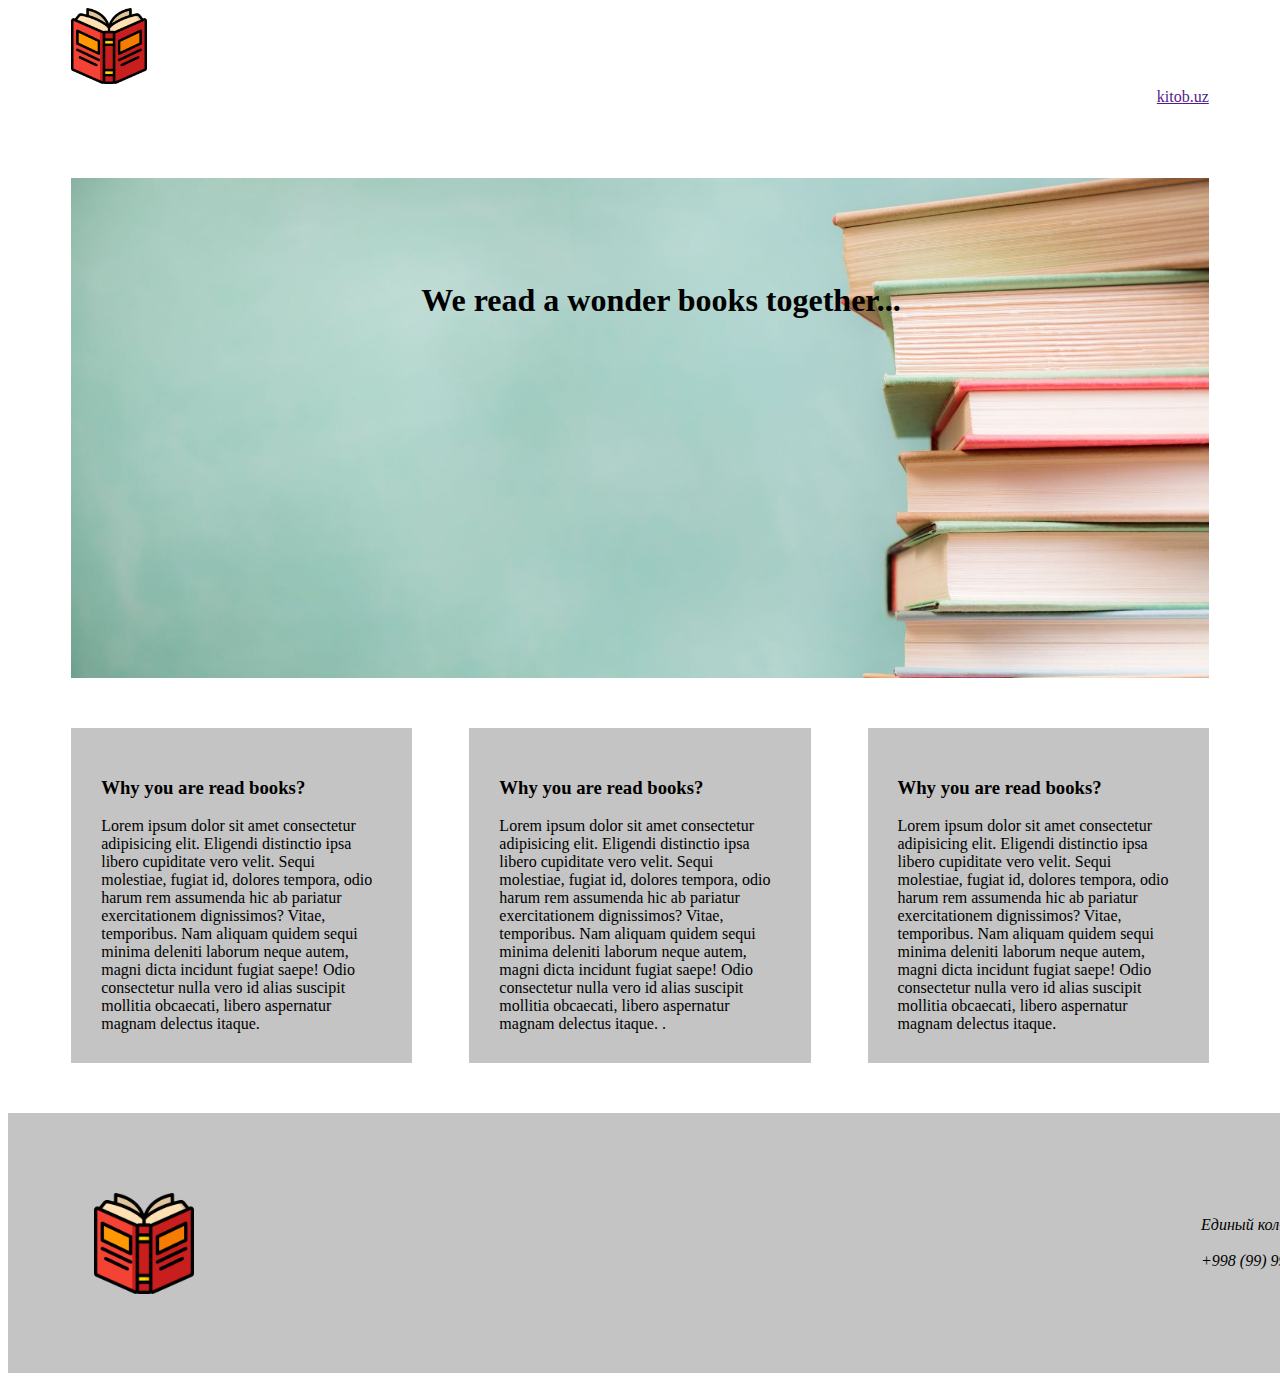
<file: book/index.html>
<!DOCTYPE html>
<html lang="en">
<head>
    <meta charset="UTF-8">
    <meta name="viewport" content="width=device-width, initial-scale=1.0">
    <title>Kitoblar</title>
    <link rel="stylesheet" href="style.css">
</head>
<body>
  <div class="logo">
    <img id="logo" src="./kitob.png" alt="">
    <a href= "" id="link">kitob.uz</a>
</div>
<div class="rasm"><h1>We read a wonder books together...</h1></div>
<main>
    
<div class="birinchi">
    <h3>Why you are read books?</h3>
    Lorem ipsum dolor sit amet consectetur adipisicing elit. Eligendi distinctio ipsa libero cupiditate vero velit. Sequi molestiae, fugiat id, dolores tempora, odio harum rem assumenda hic ab pariatur exercitationem dignissimos?
    Vitae, temporibus. Nam aliquam quidem sequi minima deleniti laborum neque autem, magni dicta incidunt fugiat saepe! Odio consectetur nulla vero id alias suscipit mollitia obcaecati, libero aspernatur magnam delectus itaque.
  
</div>
<div class="ikkinchi">
    <h3>Why you are read books?</h3>
    Lorem ipsum dolor sit amet consectetur adipisicing elit. Eligendi distinctio ipsa libero cupiditate vero velit. Sequi molestiae, fugiat id, dolores tempora, odio harum rem assumenda hic ab pariatur exercitationem dignissimos?
    Vitae, temporibus. Nam aliquam quidem sequi minima deleniti laborum neque autem, magni dicta incidunt fugiat saepe! Odio consectetur nulla vero id alias suscipit mollitia obcaecati, libero aspernatur magnam delectus itaque.
   .
</div>
    <div class="uchunchi">
    <h3>Why you are read books?</h3>
    Lorem ipsum dolor sit amet consectetur adipisicing elit. Eligendi distinctio ipsa libero cupiditate vero velit. Sequi molestiae, fugiat id, dolores tempora, odio harum rem assumenda hic ab pariatur exercitationem dignissimos?
    Vitae, temporibus. Nam aliquam quidem sequi minima deleniti laborum neque autem, magni dicta incidunt fugiat saepe! Odio consectetur nulla vero id alias suscipit mollitia obcaecati, libero aspernatur magnam delectus itaque.
  
</div>
</main>
<div class="futer">
    <footer>
        <img src="./kitob.png" alt="">
        <address>
        Единый кол-центр (круглосуточно) <br><br>
        +998 (99) 999-9999
    </address>
    </footer>
    
</div>
</body>
</html>
</file>
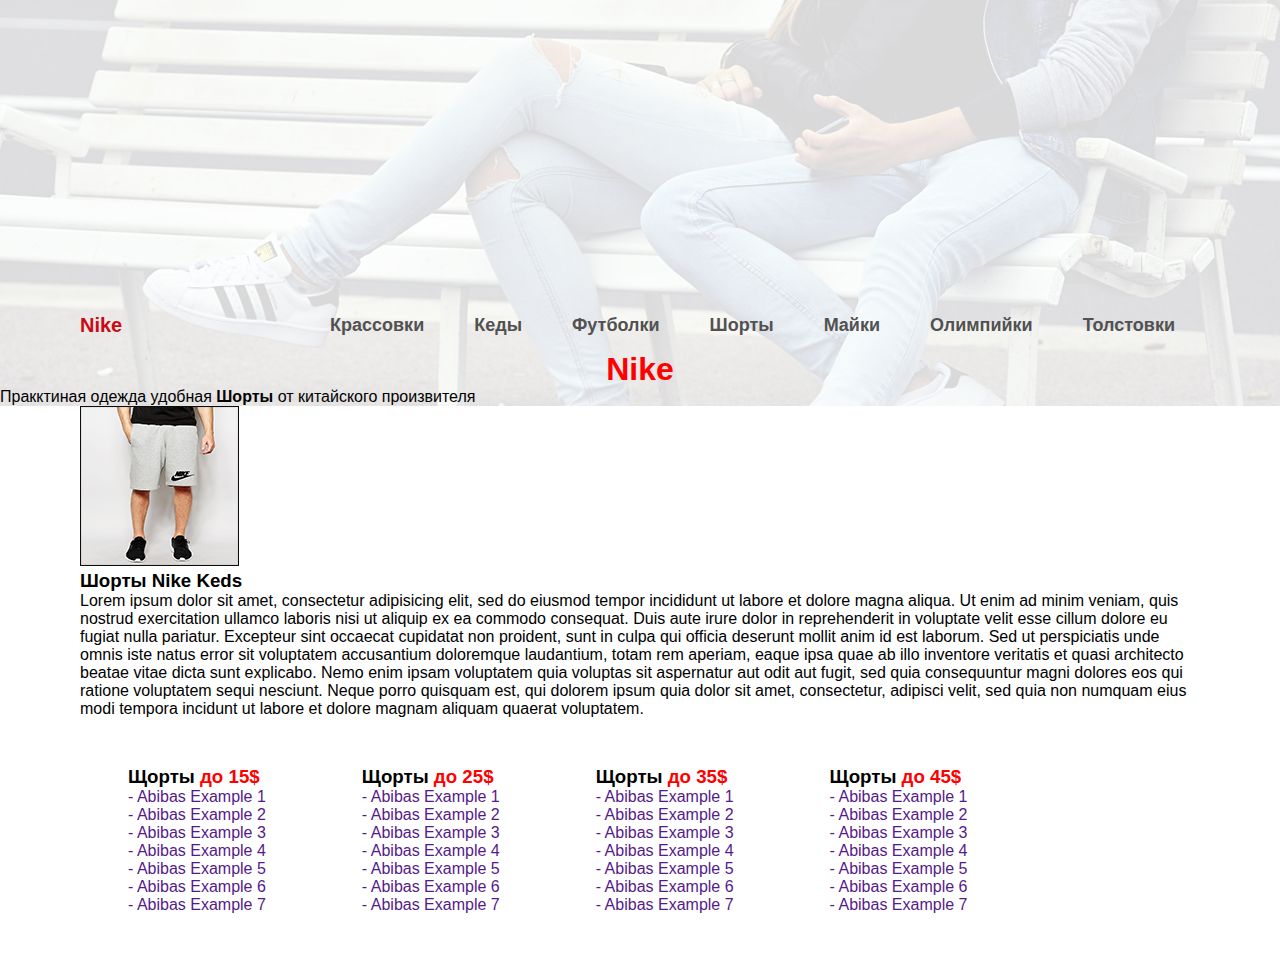
<file: nike/index.html>
<!DOCTYPE html>
<html lang="en">
<head>
    <meta charset="UTF-8">
    <meta name="viewport" content="width=device-width, initial-scale=1.0">
    <title>Document</title>
    <link rel="stylesheet" href="style.css">
</head>
<body>

    <header>
        <nav class="container">
            <a href=""class="logo">Nike</a>
            <ul>
                <li><a href="">Крассовки</a></li>
                <li><a href="">Кеды</a></li>
                <li><a href="">Футболки</a></li>
                <li><a href="">Шорты</a></li>
                <li><a href="">Майки</a></li>
                <li><a href="">Олимпийки</a></li>
                <li><a href="">Толстовки</a></li>
            </ul>
        </nav>
        <h1>Nike</h1>
        <p>Пракктиная одежда удобная <b>Шорты</b> от китайского произвителя</p>
    </header>

   <main class="container">
    <div class="main_menu">
        <img src="./411805125_w640_h640_muzhskie-shorty-nike1.png" alt="small_short">
        <div class="main_text">
       <h3>Шорты Nike Keds</h3>
       <p>Lorem ipsum dolor sit amet, consectetur adipisicing elit, sed do eiusmod tempor incididunt ut labore et dolore magna aliqua. Ut enim ad minim veniam, quis nostrud exercitation ullamco laboris nisi ut aliquip ex ea commodo consequat. Duis aute irure dolor in reprehenderit in voluptate velit esse cillum dolore eu fugiat nulla pariatur. Excepteur sint occaecat cupidatat non proident, sunt in culpa qui officia deserunt mollit anim id est laborum. Sed ut perspiciatis unde omnis iste natus error sit voluptatem accusantium doloremque laudantium, totam rem aperiam, eaque ipsa quae ab illo inventore veritatis et quasi architecto beatae vitae dicta sunt explicabo. Nemo enim ipsam voluptatem quia voluptas sit aspernatur aut odit aut fugit, sed quia consequuntur magni dolores eos qui ratione voluptatem sequi nesciunt. Neque porro quisquam est, qui dolorem ipsum quia dolor sit amet, consectetur, adipisci velit, sed quia non numquam eius modi tempora incidunt ut labore et dolore magnam aliquam quaerat voluptatem.</p>
        </div>
    </div>
   </main>








   <footer>
    <div class="container">
        <div class="main_menu">
            <div class="block">
                <h3>Щорты <span>до 15$</span></h3>
                <ul>
                    <li><a href="">- Abibas Example 1</a></li>
                    <li><a href="">- Abibas Example 2</a></li>
                    <li><a href="">- Abibas Example 3</a></li>
                    <li><a href="">- Abibas Example 4</a></li>
                    <li><a href="">- Abibas Example 5</a></li>
                    <li><a href="">- Abibas Example 6</a></li>
                    <li><a href="">- Abibas Example 7</a></li>
        
                </ul>
            </div>
            <div class="block">
                <h3>Щорты <span>до 25$</span></h3>
                <ul>
                    <li><a href="">- Abibas Example 1</a></li>
                    <li><a href="">- Abibas Example 2</a></li>
                    <li><a href="">- Abibas Example 3</a></li>
                    <li><a href="">- Abibas Example 4</a></li>
                    <li><a href="">- Abibas Example 5</a></li>
                    <li><a href="">- Abibas Example 6</a></li>
                    <li><a href="">- Abibas Example 7</a></li>
        
                </ul>
            </div>
            <div class="block">
                <h3>Щорты <span>до 35$</span></h3>
                <ul>
                    <li><a href="">- Abibas Example 1</a></li>
                    <li><a href="">- Abibas Example 2</a></li>
                    <li><a href="">- Abibas Example 3</a></li>
                    <li><a href="">- Abibas Example 4</a></li>
                    <li><a href="">- Abibas Example 5</a></li>
                    <li><a href="">- Abibas Example 6</a></li>
                    <li><a href="">- Abibas Example 7</a></li>
        
                </ul>
            </div>
            <div class="block">
                <h3>Щорты <span>до 45$</span></h3>
                <ul>
                    <li><a href="">- Abibas Example 1</a></li>
                    <li><a href="">- Abibas Example 2</a></li>
                    <li><a href="">- Abibas Example 3</a></li>
                    <li><a href="">- Abibas Example 4</a></li>
                    <li><a href="">- Abibas Example 5</a></li>
                    <li><a href="">- Abibas Example 6</a></li>
                    <li><a href="">- Abibas Example 7</a></li>
        
                </ul>
            </div>
        </div>
    </div>
   
    

 


   </footer>
    
</body>
</html>
</file>
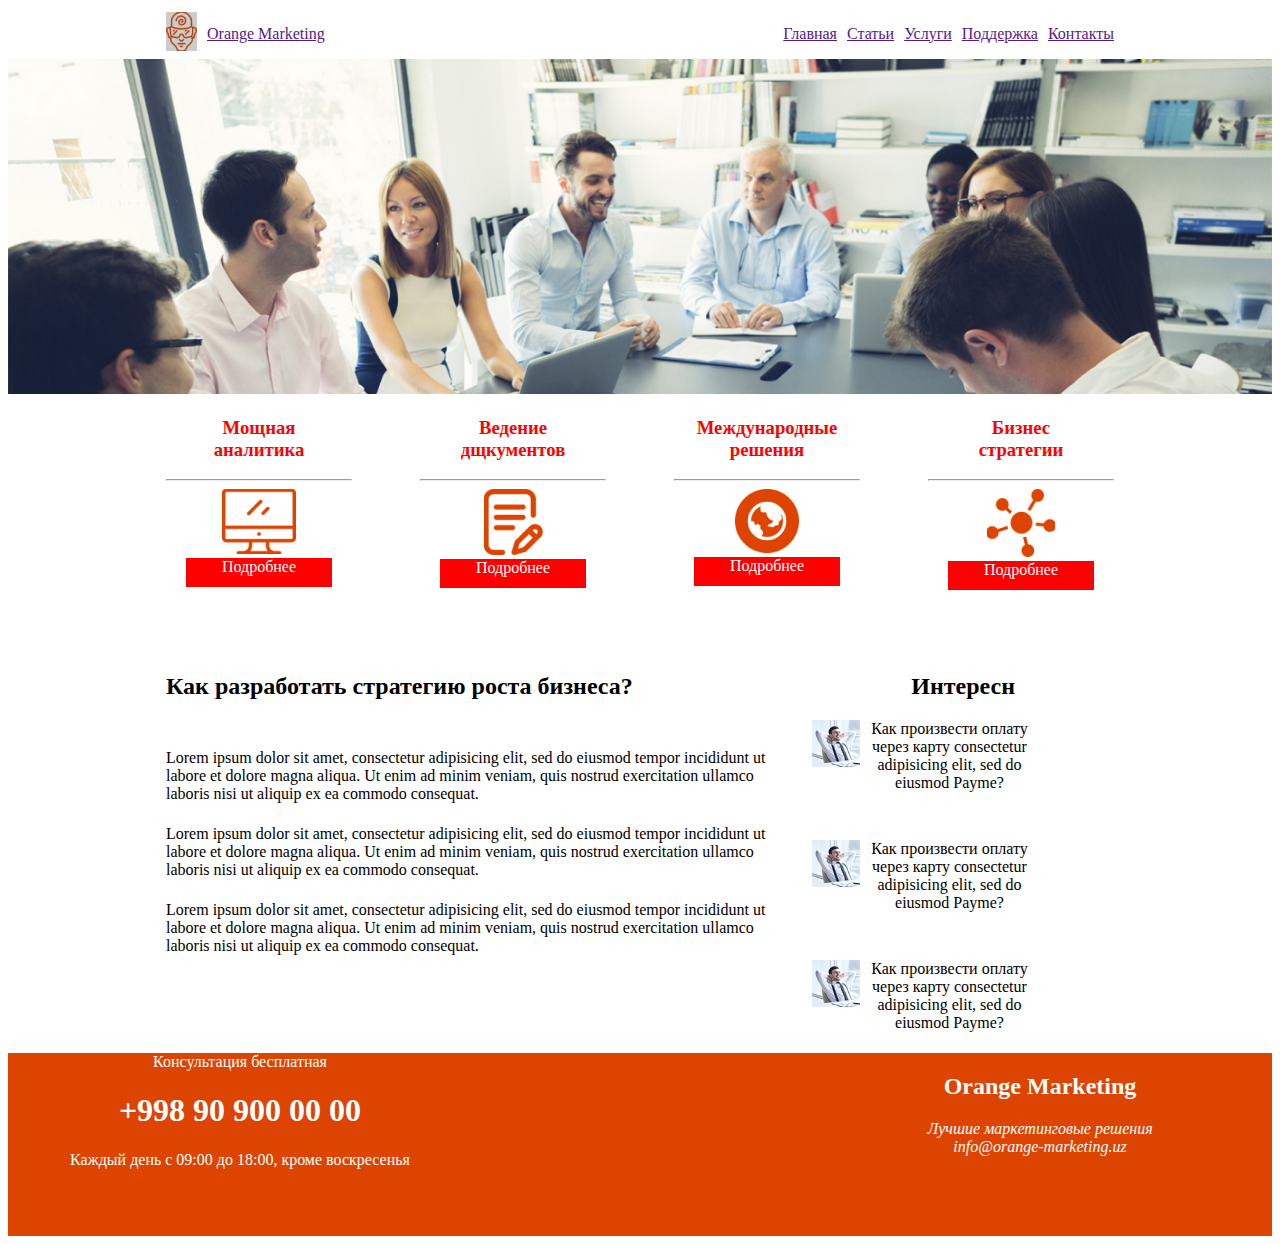
<file: orange/index.html>
<!DOCTYPE html>
<html lang="en">
<head>
    <meta charset="UTF-8">
    <meta name="viewport" content="width=device-width, initial-scale=1.0">
    <title>office</title>
    <link rel="stylesheet" href="style.css">
</head>
<body>
    <header>
        <nav>
            <div class="sarlavha">
                <a href=""> <img src="./icon one.jpg" alt=""></a>
                <a href="">Orange Marketing</a>
            </div>
            <div class="silkalar">
                <ul>
                    <li><a href="">Главная</a></li>
                    <li><a href="">Статьи</a></li>
                    <li><a href="">Услуги</a></li>
                    <li><a href="">Поддержка</a></li>
                    <li><a href="">Контакты</a></li>
                    
                </ul>
            </div>
        </nav>
    </header>
    <div class="poster">
        <img src="./orqa fon.jpg" alt="">
    </div>
    <div class="body">
        <div class="meta">
            <div class="one">
            <h3>Мощная <br>
                аналитика</h3>
                <hr>
                <img src="./icon.jpg" alt="">
                <div class="probeg">Подробнее</div>
            </div>
             <div class="two">
                <h3>Ведение <br>
                    дщкументов
                    </h3>
                    <hr>
                    <img src="./icon1.jpg" alt="">
                    <div class="read">Подробнее</div>
            </div>
            <div class="thrue">
                <h3> Международные <br>
                    решения
                    </h3>
                    <hr>
                    <img src="./icon2.jpg" alt="">
                    <div class="goal">Подробнее</div>
            </div>
            <div class="four">
                <h3>Бизнес <br>
                    стратегии
                    </h3>
                    <hr>
                    <img src="./icon3.jpg" alt="">
                    <div class="bars">Подробнее</div>
            </div>
        </div>

    </div>
<div class="glavniy">
    <div class="break">
        <div class="birinchi">
            <div class="Matn">
                <h2>Как разработать стратегию роста бизнеса?</h2>
            </div>
            <div class="text">
                <p>Lorem ipsum dolor sit amet, consectetur adipisicing elit, sed do eiusmod tempor incididunt ut labore et dolore magna aliqua. Ut enim ad minim veniam, quis nostrud exercitation ullamco laboris nisi ut aliquip ex ea commodo consequat. 
                </p>
            </div>
        
        <div class="text">
            <p>Lorem ipsum dolor sit amet, consectetur adipisicing elit, sed do eiusmod tempor incididunt ut labore et dolore magna aliqua. Ut enim ad minim veniam, quis nostrud exercitation ullamco laboris nisi ut aliquip ex ea commodo consequat. 
            </p>
        </div>
        <div class="text">
            <p>Lorem ipsum dolor sit amet, consectetur adipisicing elit, sed do eiusmod tempor incididunt ut labore et dolore magna aliqua. Ut enim ad minim veniam, quis nostrud exercitation ullamco laboris nisi ut aliquip ex ea commodo consequat. 
            </p>
        </div>
    </div>
    <div class="gentra">
       <div class="cofe"> <h2>Интересн</h2></div>
       <div class="boshi">
        <div class="loptop"><img src="./kichik rasm.png" alt=""></div>
        <div class="set">Как произвести оплату через карту  consectetur adipisicing elit, sed do eiusmod Payme?</div>
        </div>
        <div class="boshi">
            <div class="loptop"><img src="./kichik rasm.png" alt=""></div>
            <div class="set">Как произвести оплату через карту  consectetur adipisicing elit, sed do eiusmod Payme?</div>
        </div>
        <div class="boshi">
            <div class="loptop"><img src="./kichik rasm.png" alt=""></div>
            <div class="set">Как произвести оплату через карту  consectetur adipisicing elit, sed do eiusmod Payme?</div>
        </div>
        
    </div>
    </div>
    </div>
</div>
<div class="footer">
    <div class="cup">
        <div class="adin">
        <span>Консультация бесплатная</span>
        <h1>+998 90 900 00 00</h1>
        <p>Каждый день c 09:00 до 18:00, кроме воскресенья</p>
        </div>
        <div class="play">
            <h2>Orange Marketing</h2>
            <address>Лучшие маркетинговые решения <br>
                info@orange-marketing.uz
            </address>
        </div>
    </div>
</div>
</body>
</html>
</file>
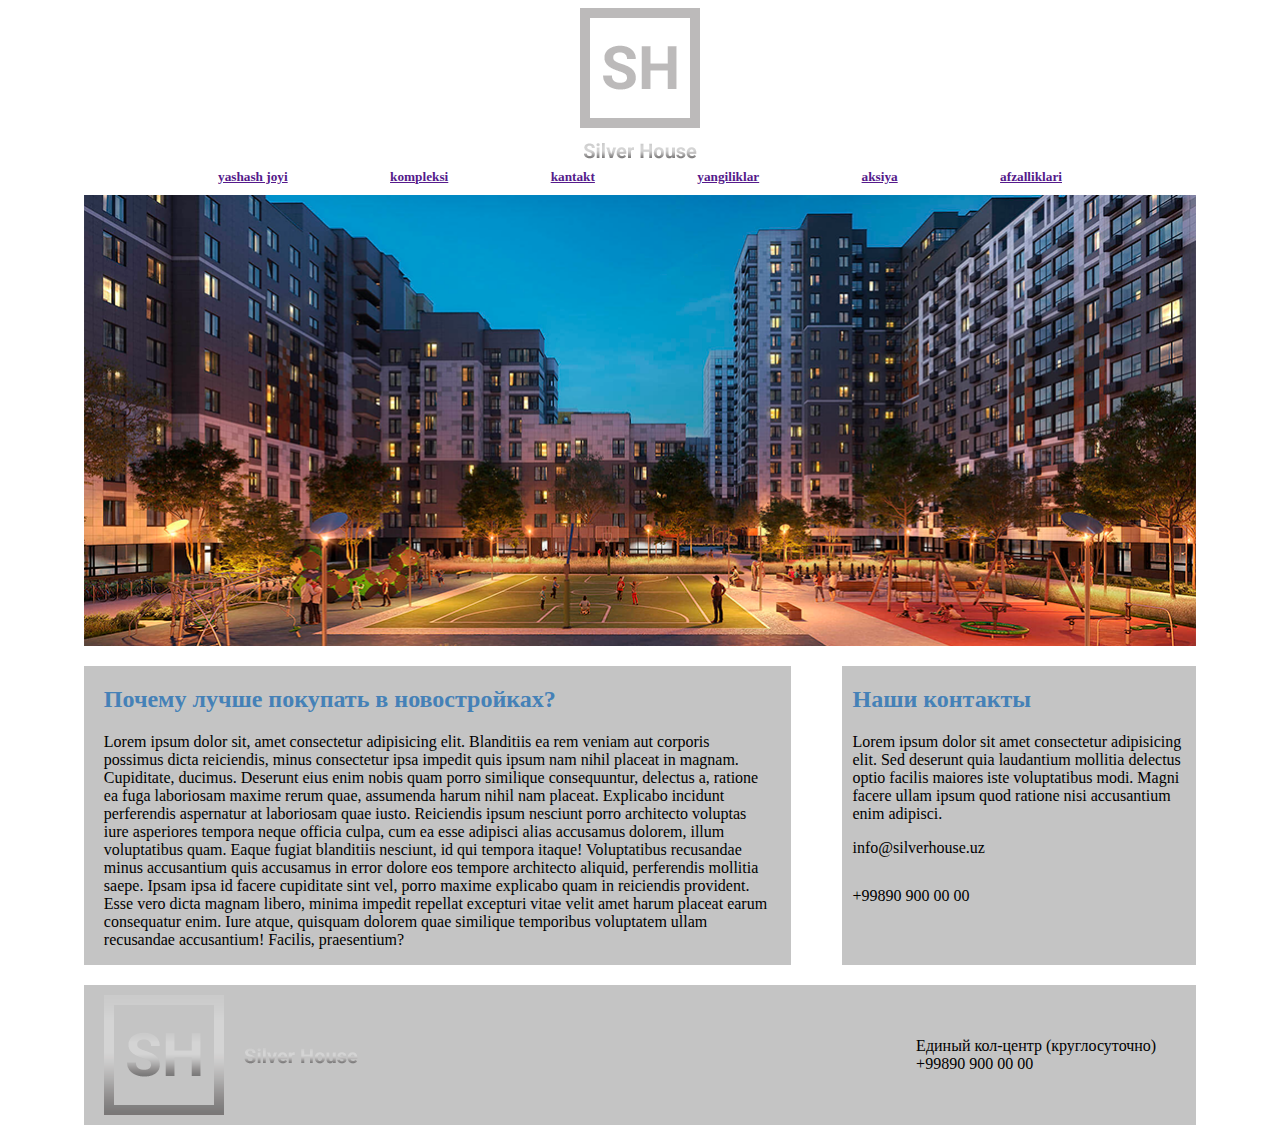
<file: silverhouse/index.html>
<!DOCTYPE html>
<html lang="en">
<head>
    <meta charset="UTF-8">
    <meta name="viewport" content="width=device-width, initial-scale=1.0">
    <title>Document</title>
    <link rel="stylesheet" href="style.css">
</head>
<body>
<img id="shapka-rasmi" src ="./rasmlar/stiker.png" id="rasm" alt="">
<div class="container">
    <a href=""><h5>yashash joyi</h5></a>
    <a href=""><h5>kompleksi</h5></a>
    <a href=""><h5>kantakt</h5></a>
    <a href=""><h5>yangiliklar</h5></a>
    <a href=""><h5>aksiya</h5></a>
    <a href=""><h5>afzalliklari</h5></a>
</div>
<img src="./rasmlar/manzara.png" id="kartinki" alt="">
<div class="text-container">
    <main>
        <h2 class="kok-sarlavha">Почему лучше покупать в новостройках?</h2>
        <p>Lorem ipsum dolor sit, amet consectetur adipisicing elit. Blanditiis ea rem veniam aut corporis possimus dicta reiciendis, minus consectetur ipsa impedit quis ipsum nam nihil placeat in magnam. Cupiditate, ducimus.
        Deserunt eius enim nobis quam porro similique consequuntur, delectus a, ratione ea fuga laboriosam maxime rerum quae, assumenda harum nihil nam placeat. Explicabo incidunt perferendis aspernatur at laboriosam quae iusto.
        Reiciendis ipsum nesciunt porro architecto voluptas iure asperiores tempora neque officia culpa, cum ea esse adipisci alias accusamus dolorem, illum voluptatibus quam. Eaque fugiat blanditiis nesciunt, id qui tempora itaque!
        Voluptatibus recusandae minus accusantium quis accusamus in error dolore eos tempore architecto aliquid, perferendis mollitia saepe. Ipsam ipsa id facere cupiditate sint vel, porro maxime explicabo quam in reiciendis provident.
        Esse vero dicta magnam libero, minima impedit repellat excepturi vitae velit amet harum placeat earum consequatur enim. Iure atque, quisquam dolorem quae similique temporibus voluptatem ullam recusandae accusantium! Facilis, praesentium?</p>
    </main>
    <aside>
        <h2 class="kok-sarlavha">Наши контакты</h2>
        <p>Lorem ipsum dolor sit amet consectetur adipisicing elit. Sed deserunt quia laudantium mollitia delectus optio facilis maiores iste voluptatibus modi. Magni facere ullam ipsum quod ratione nisi accusantium enim adipisci.</p>
        <address>
            info@silverhouse.uz
        </address>
        <address class="phone">
            +99890 900 00 00
        </address>
    </aside>
</div>
<footer>
    <img id="podval-rasmi" src="./rasmlar/stiker 2.png" alt="">
    <address id="podval-kontakt">Единый кол-центр (круглосуточно)<br>+99890 900 00 00</address>
        
    
</footer>

</body>
</html>
</file>
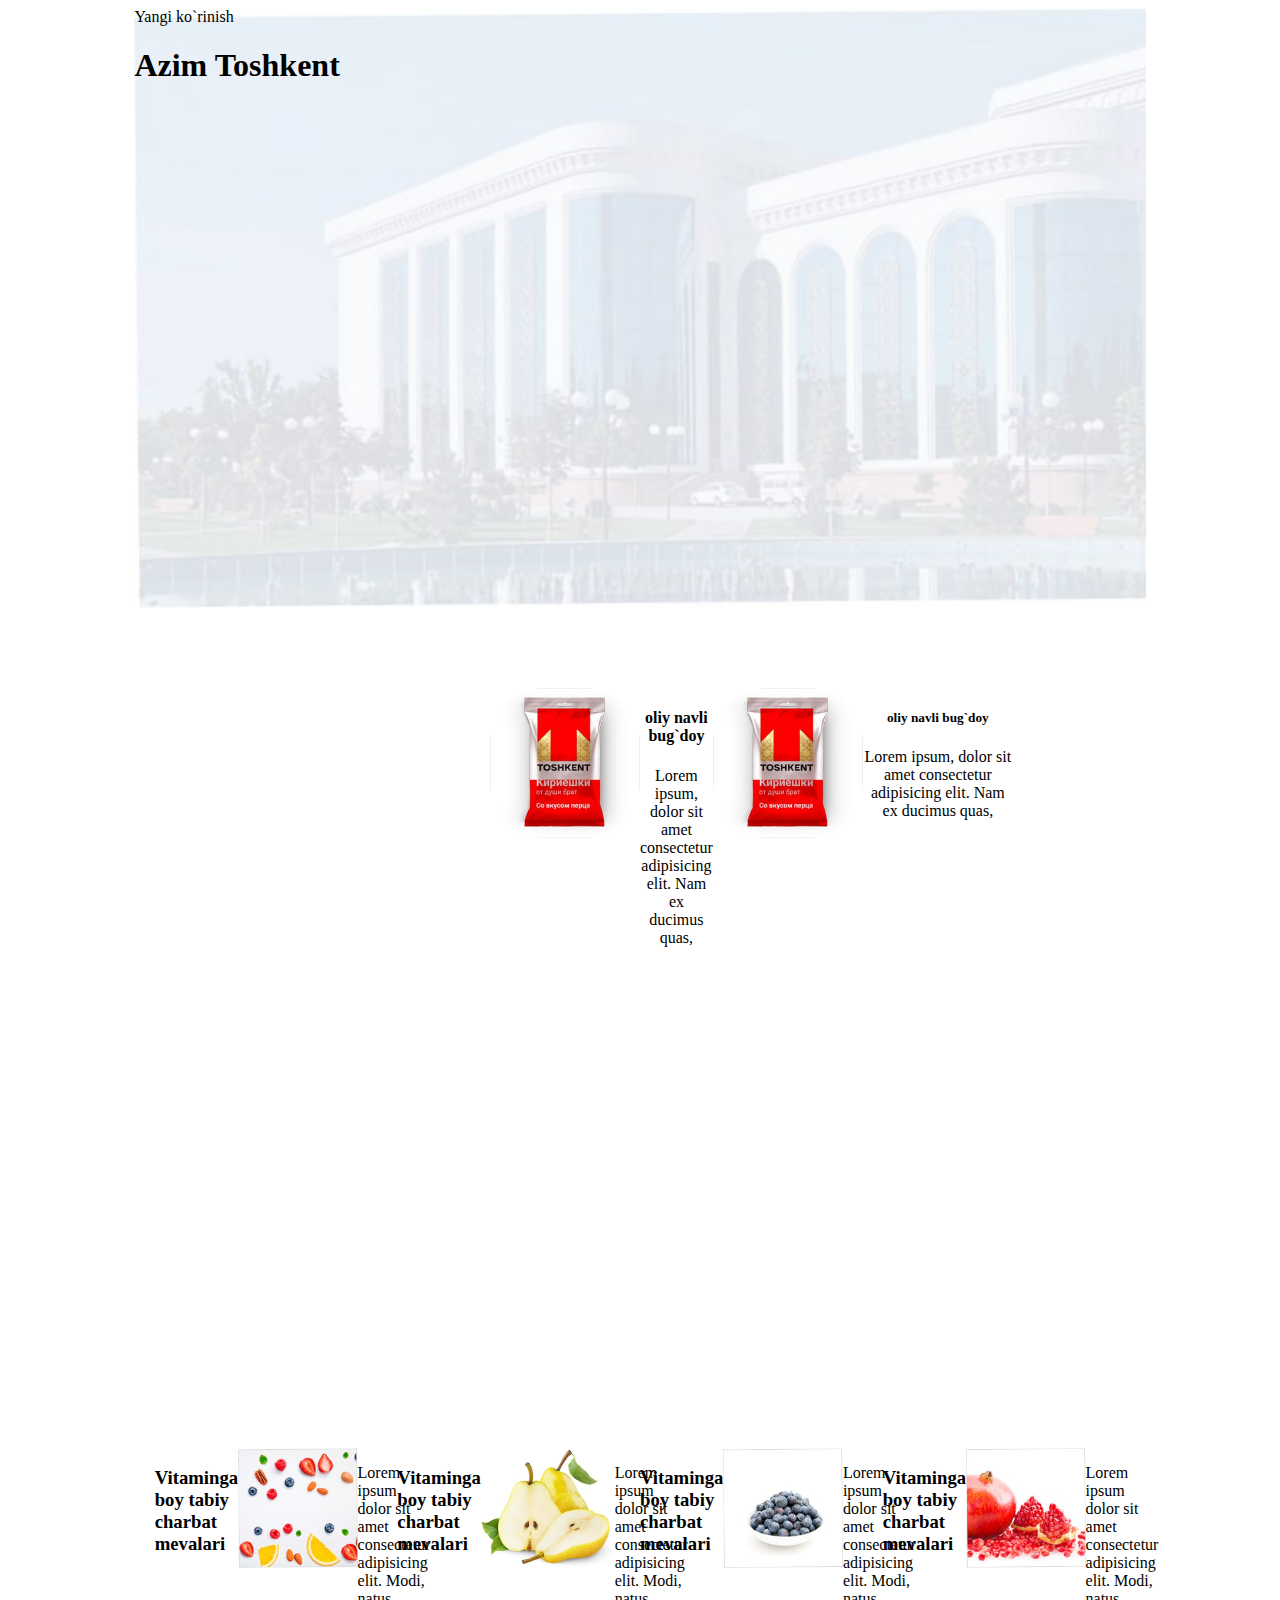
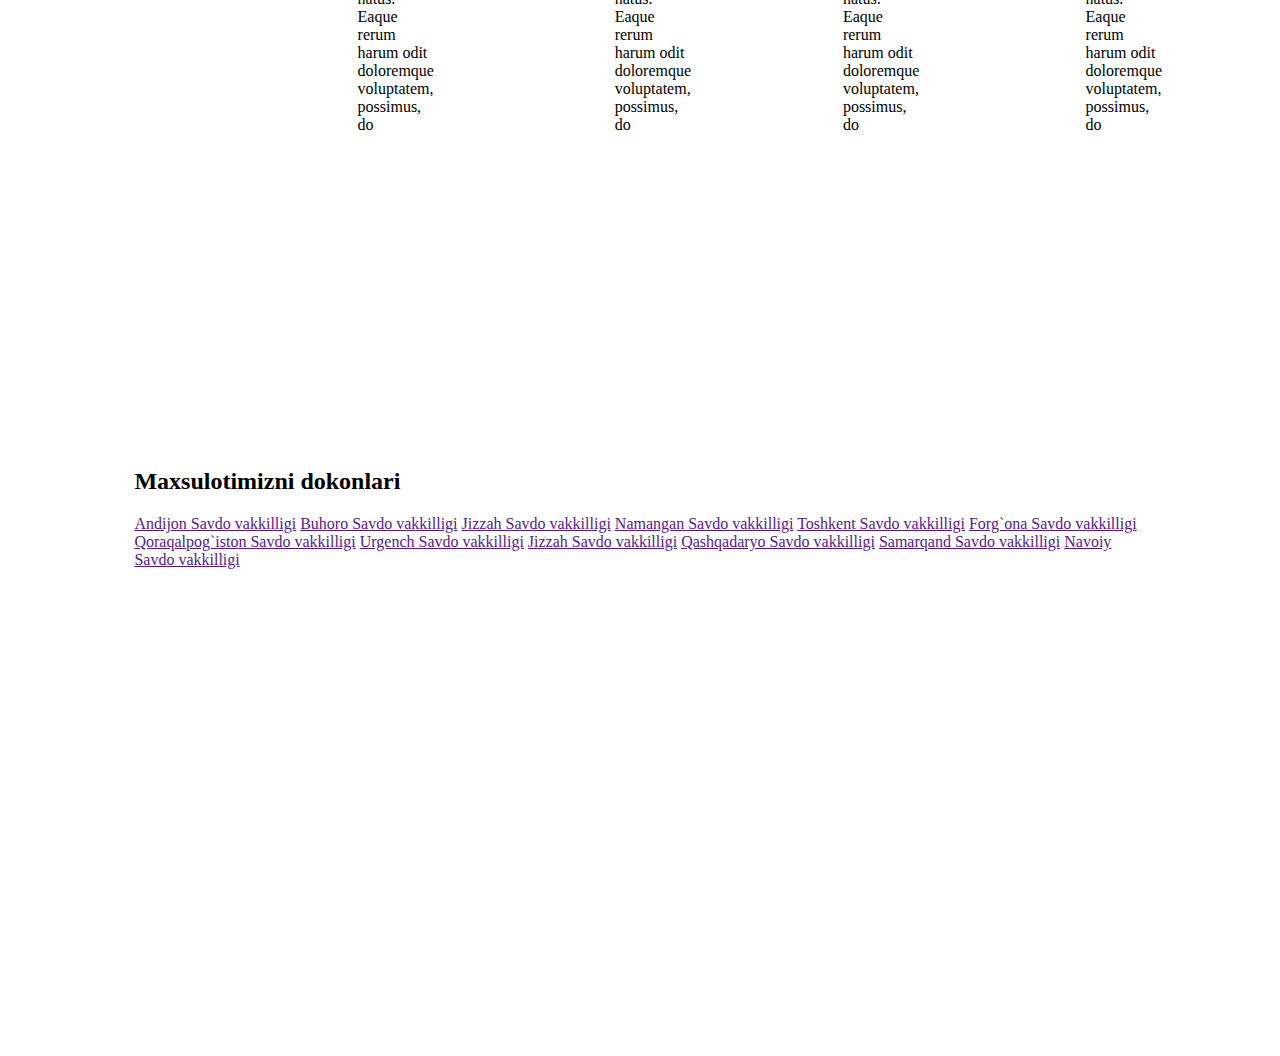
<file: toshkent/index.html>
<!DOCTYPE html>
<html lang="en">
<head>
    <meta charset="UTF-8">
    <meta name="viewport" content="width=device-width, initial-scale=1.0">
    <title>Document</title>
    <link rel="stylesheet" href="style.css"></link>
</head>
<body>
<header>
    <span>Yangi ko`rinish</span>
    <h1>Azim Toshkent</h1>

</header>
<main>
        <div class="glabal">
    <div class="asosiy">
         <div class="birinchi">
            <img src="./img toshkent.jpg" alt="">
                <div class="ichki"><h4>oliy navli bug`doy</h4> 
            <p class="matn">Lorem ipsum, dolor sit amet consectetur adipisicing elit. Nam ex ducimus quas,<p>  </div>
        <div class="ikkinchi">
            <img src="./img toshkent.jpg" alt="">
            <div class="ichki"><h5>oliy navli bug`doy</h5> 
        <p class="matn">Lorem ipsum, dolor sit amet consectetur adipisicing elit. Nam ex ducimus quas,<p> 
        </div>


</main>

<div class="table">
    <div class="water">
         <div class="milta"> 
            <h3>Vitaminga boy tabiy <br>charbat mevalari</h3>
            <img src="./qulupnay.jpg" alt="">
            <p>Lorem ipsum dolor sit amet consectetur adipisicing elit. Modi, natus. Eaque rerum harum odit doloremque voluptatem, possimus, do</p>
         </div>
        <div class="milta">
            <h3>Vitaminga boy tabiy <br>charbat mevalari</h3>
            <img src="./nok.jpg" alt="">
            <p>Lorem ipsum dolor sit amet consectetur adipisicing elit. Modi, natus. Eaque rerum harum odit doloremque voluptatem, possimus, do</p>
        </div>
         <div class="milta">
            <h3>Vitaminga boy tabiy <br>charbat mevalari</h3>
            <img src="./olho`ri.jpg" alt="">
            <p>Lorem ipsum dolor sit amet consectetur adipisicing elit. Modi, natus. Eaque rerum harum odit doloremque voluptatem, possimus, do</p>
         </div>
         <div class="milta">
            <h3>Vitaminga boy tabiy <br>charbat mevalari</h3>
            <img src="./anor.jpg" alt="">
            <p>Lorem ipsum dolor sit amet consectetur adipisicing elit. Modi, natus. Eaque rerum harum odit doloremque voluptatem, possimus, do</p>
         </div>
    </div>
</div>
        <div class="footer">
                <div class="librery">
                    <h2>Maxsulotimizni dokonlari</h2>
                    <div class="one">
                      <a href="">Andijon  Savdo vakkilligi</a> 
                      <a href="">Buhoro  Savdo vakkilligi</a>
                     <a href=""> Jizzah  Savdo vakkilligi</a>
                       <a href=""> Namangan Savdo vakkilligi</a>
                      <a href=""> Toshkent Savdo vakkilligi</a>
                       <a href="">Forg`ona Savdo vakkilligi</a>
                    </div>
                    <div class="two">
                         <a href="">Qoraqalpog`iston Savdo vakkilligi</a>
                        <a href="">Urgench  Savdo vakkilligi</a>
                        <a href="">Jizzah  Savdo vakkilligi</a>
                         <a href=""> Qashqadaryo Savdo vakkilligi</a>
                         <a href="">Samarqand Savdo vakkilligi</a>
                         <a href="">Navoiy Savdo vakkilligi</a>
                    </div>
                </div>
        </div>
</body>
</html>
</file>
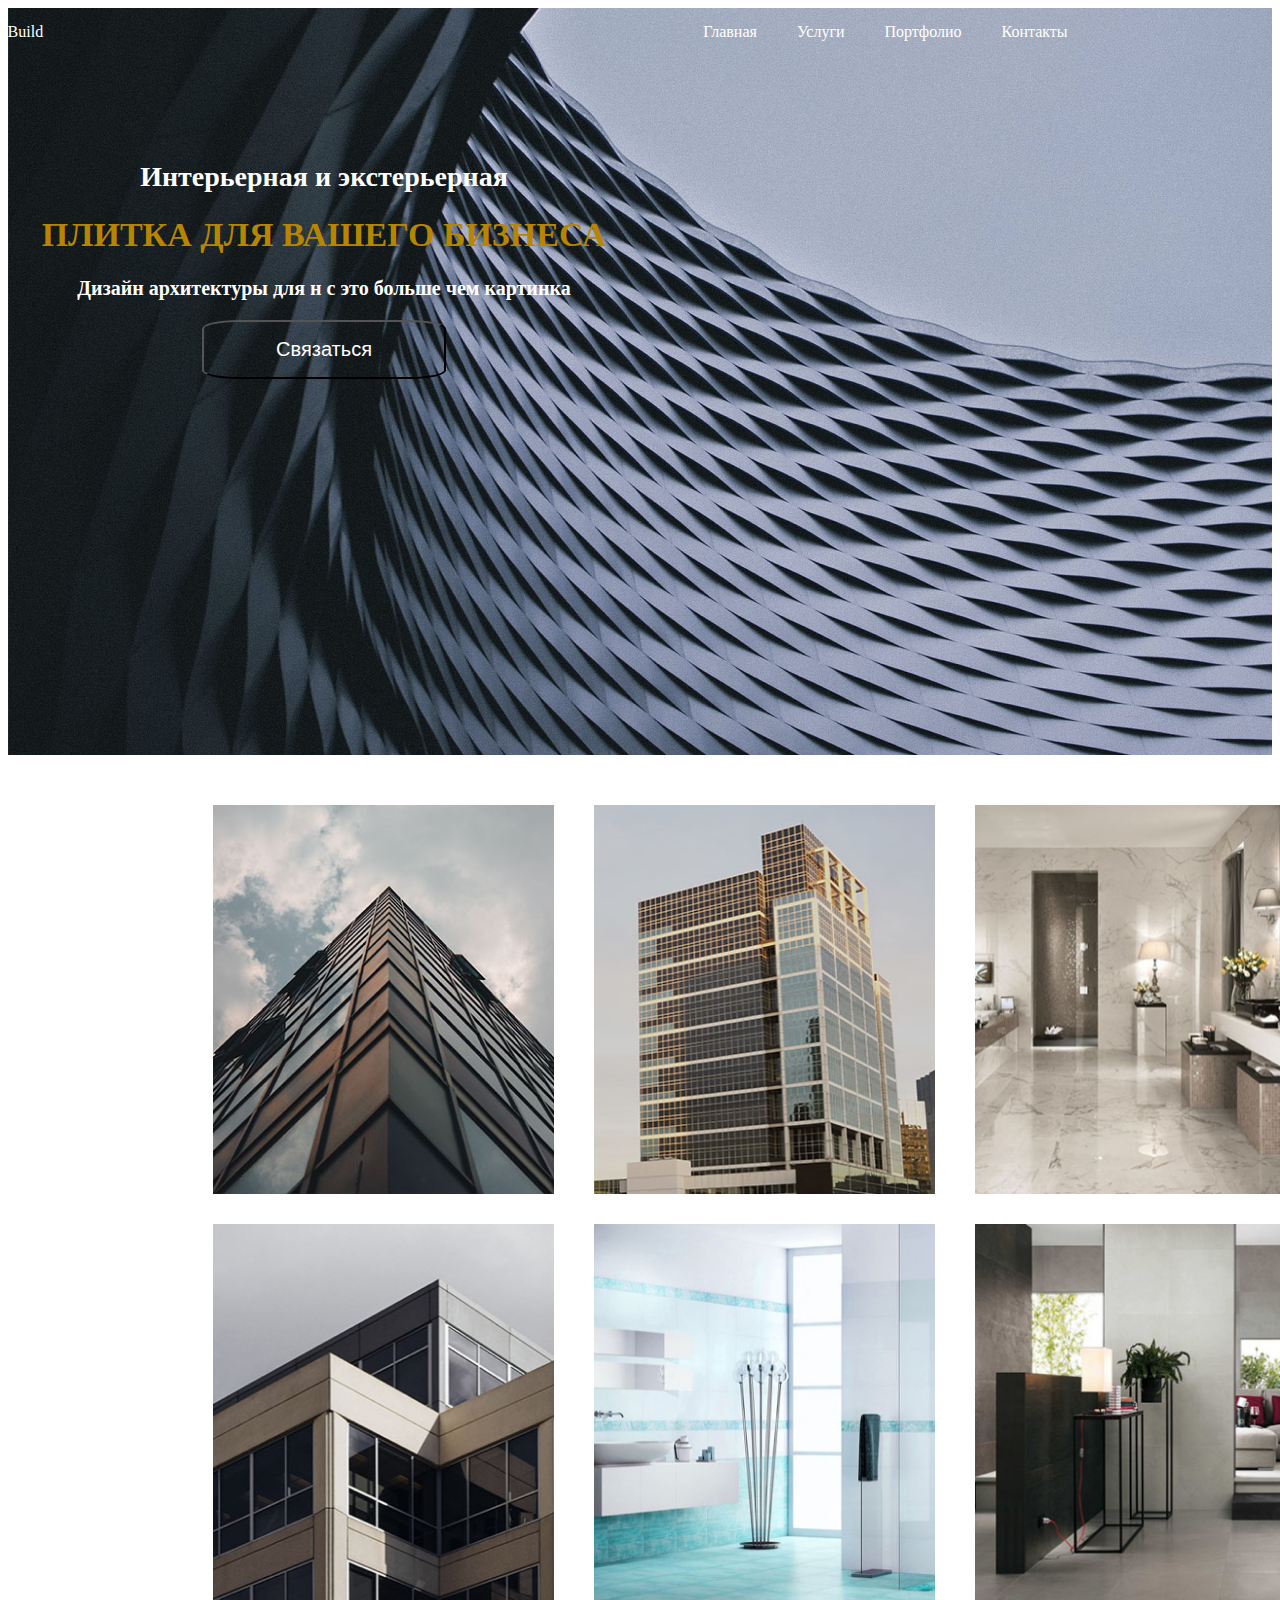
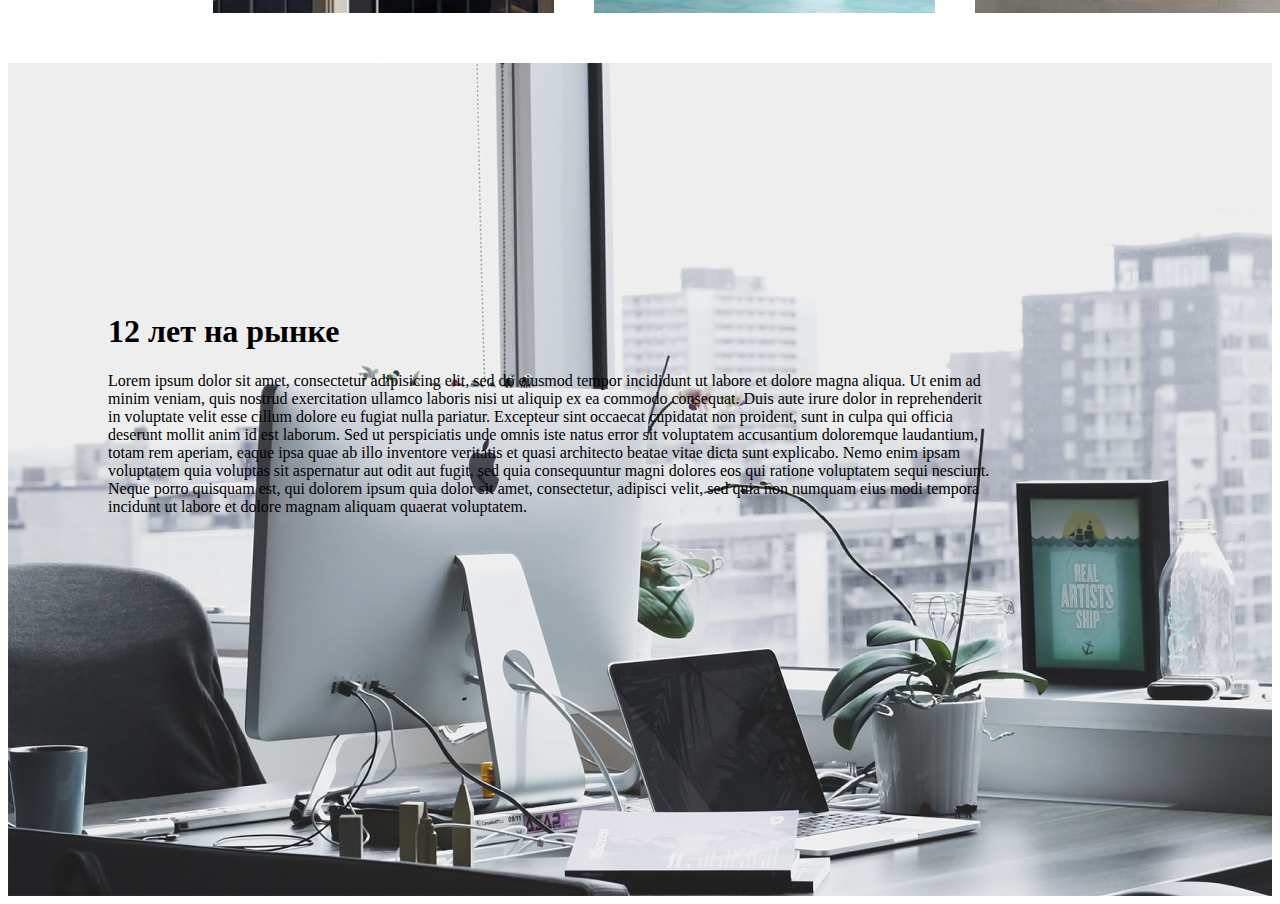
<file: wepaint/index.html>
<!DOCTYPE html>
<html lang="en">
<head>
    <meta charset="UTF-8">
    <meta name="viewport" content="width=device-width, initial-scale=1.0">
    <title>Document</title>
    <link rel="stylesheet" href="style.css">
</head>
<body>
    <nav>
        <div class="glabal">
            <div class="one">
                <div class="bir">TileBuild</div>
                <div class="jet">
                <div class="ikki">Главная</div>
                <div class="uch">Услуги</div>
                <div class="tort">Портфолио</div>
                <div class="besh">Контакты</div>
            </div>
            </div>
        </div>
        <div class="two">
            <div class="redy">
                <h2>Интерьерная и  экстерьерная</h2>
                <h1>ПЛИТКА  ДЛЯ  ВАШЕГО   БИЗНЕСА</h1>
                <h3>Дизайн  архитектуры  для  н с это  больше чем  картинка</h3>
                <button>Связаться</button>
            </div>
        </div>
    </nav>
    <div class="header_bg_fon"></div>
    <div class="gread">
        <div class="redy">
            <div class="one">
               
                <img src="./image1.png" alt="">
                <img src="./image2.png" alt="">
            </div>
            <div class="two">
                <img src="./image3.png" alt="">
                <img src="./image4.png" alt="">
            </div>
            <div class="thrue">
                <img src="./image5.png" alt="">
                <img src="./image6.png" alt="">
            </div>
      
        </div>


    </div>
    <footer>
        <div class="leter">
            <h1>12 лет на рынке</h1>
            <p>Lorem ipsum dolor sit amet, consectetur adipisicing elit, sed do eiusmod tempor incididunt ut labore et dolore magna aliqua. Ut enim ad minim veniam, quis nostrud exercitation ullamco laboris nisi ut aliquip ex ea commodo consequat. Duis aute irure dolor in reprehenderit in voluptate velit esse cillum dolore eu fugiat nulla pariatur. Excepteur sint occaecat cupidatat non proident, sunt in culpa qui officia deserunt mollit anim id est laborum. Sed ut perspiciatis unde omnis iste natus error sit voluptatem accusantium doloremque laudantium, totam rem aperiam, eaque ipsa quae ab illo inventore veritatis et quasi architecto beatae vitae dicta sunt explicabo. Nemo enim ipsam voluptatem quia voluptas sit aspernatur aut odit aut fugit, sed quia consequuntur magni dolores eos qui ratione voluptatem sequi nesciunt. Neque porro quisquam est, qui dolorem ipsum quia dolor sit amet, consectetur, adipisci velit, sed quia non numquam eius modi tempora incidunt ut labore et dolore magnam aliquam quaerat voluptatem.</p>
        </div>
    </footer>
</body>
</html>
</file>
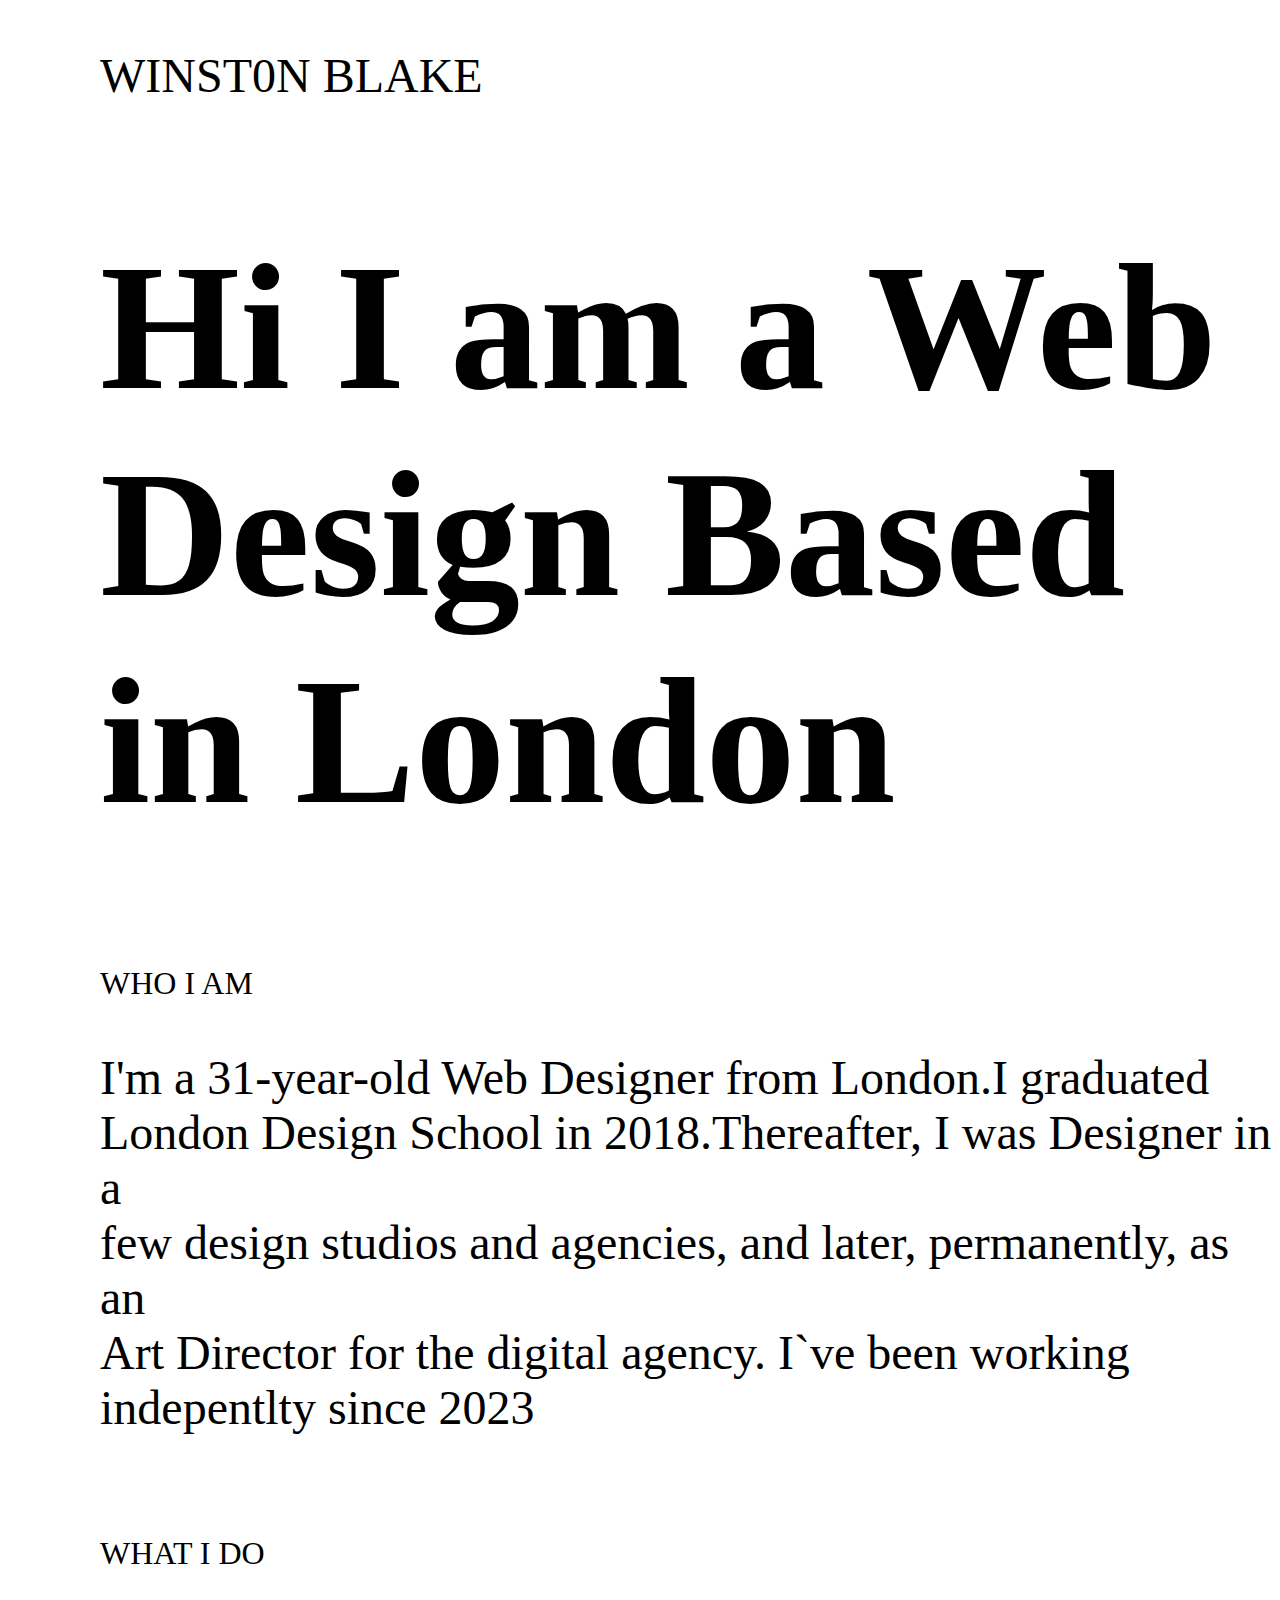
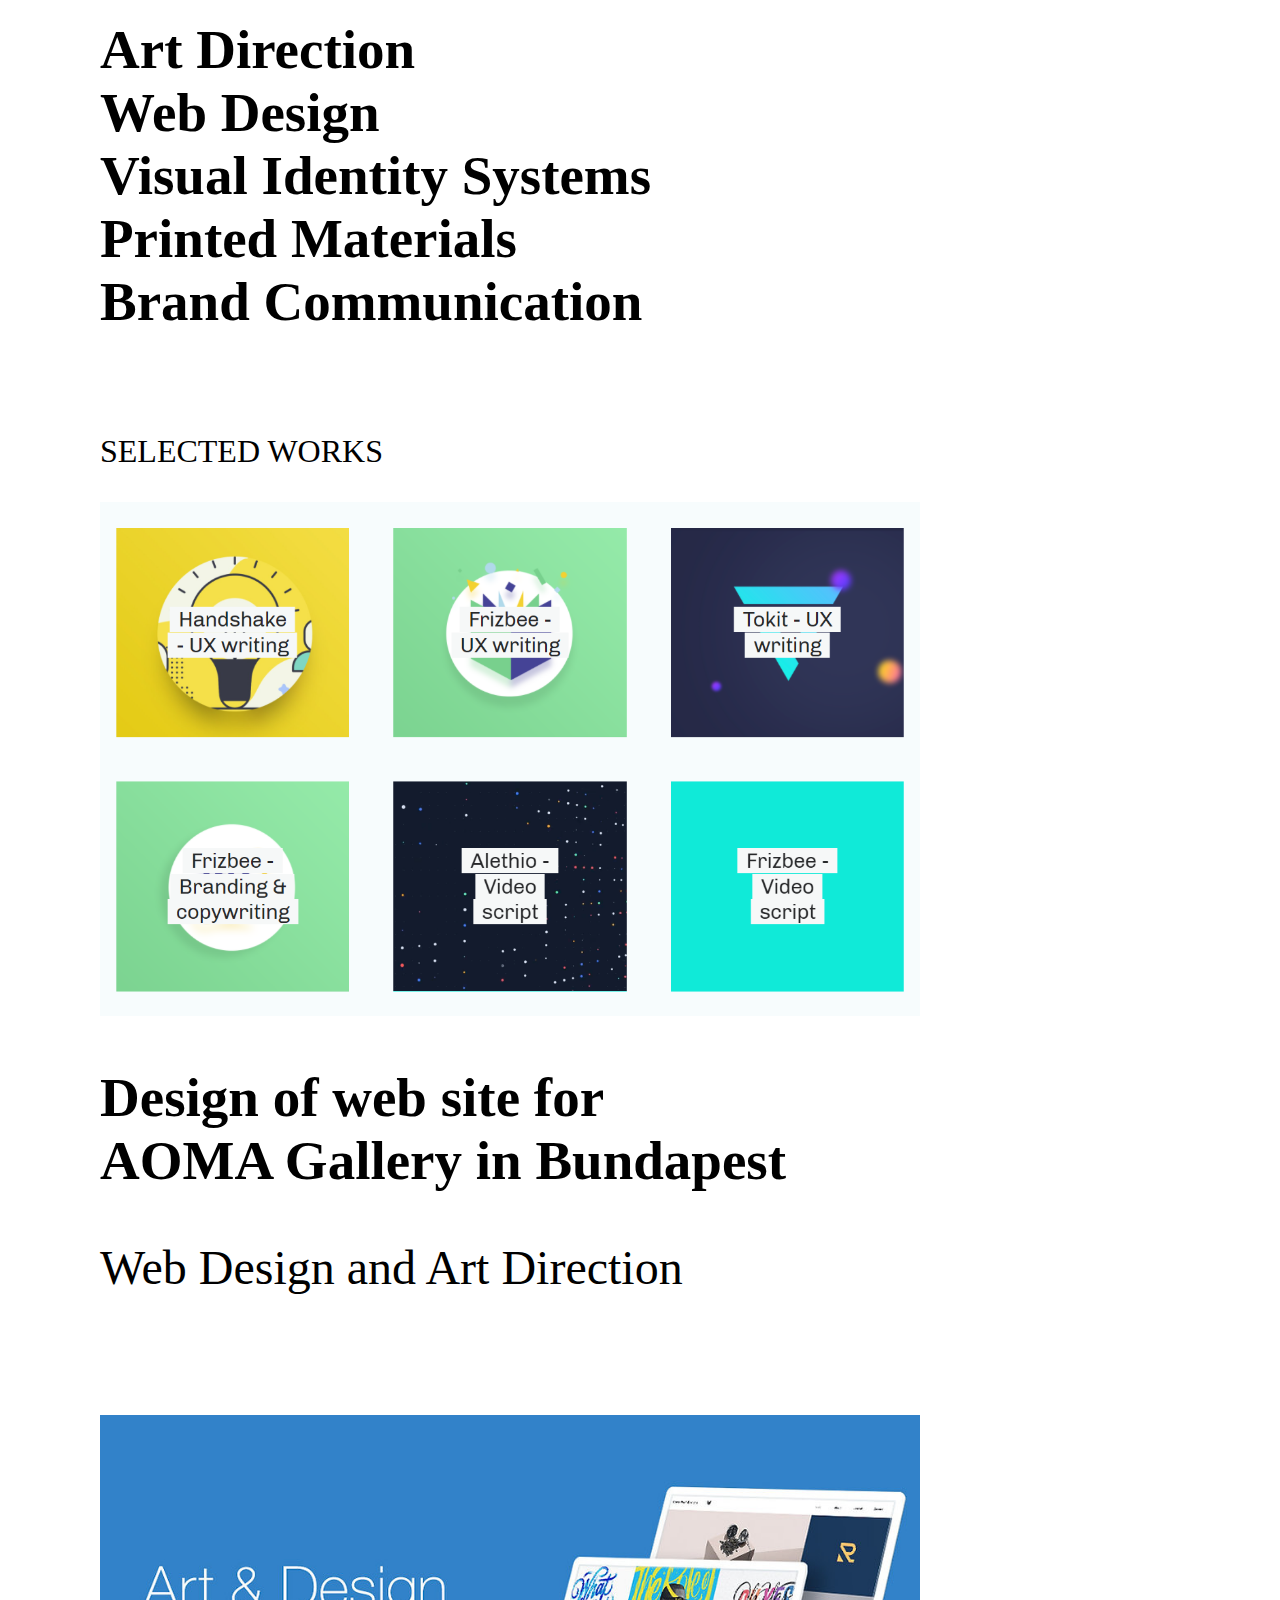
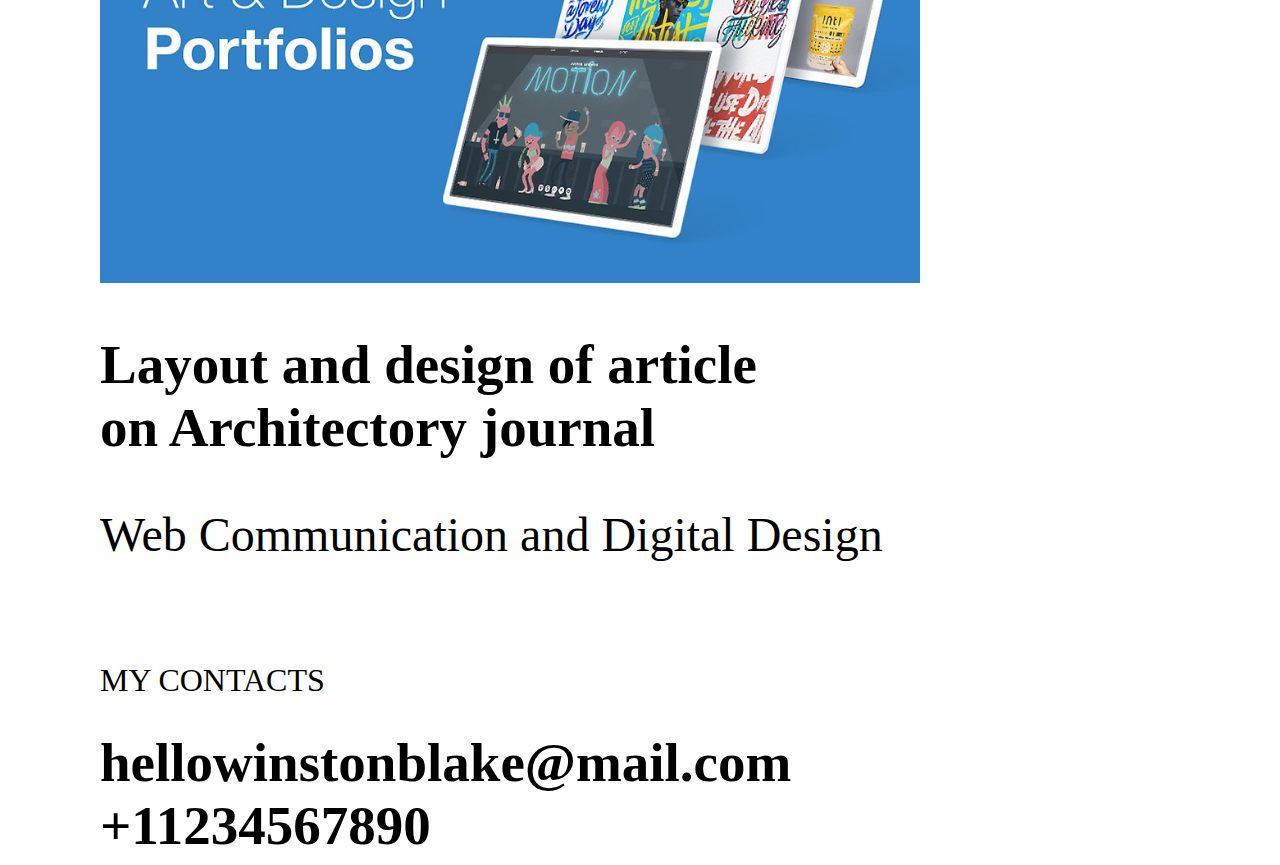
<file: winston/index.html>
<!DOCTYPE html>
<html lang="en">
<head>
    <meta charset="UTF-8">
    <meta name="viewport" content="width=device-width, initial-scale=1.0">
    <title>Figma</title>
    <link rel="stylesheet" href="style.css">
</head>
<body>
    <p>WINST0N BLAKE</p>
    <h1>Hi I am a Web<br>Design Based<br>in London</h1>
    <h3 class="ingichka">WHO I AM</h3>
    <p>I'm a 31-year-old Web Designer from London.I graduated<br>London Design School in 2018.Thereafter, I was Designer in a<br>few design studios and agencies, and later, permanently, as an<br>Art Director for the digital agency. I`ve been  working indepentlty since 2023 </p>
    
    <h3 class="ingichka">WHAT I DO</h3>
    <h2 class="semiz">Art Direction<br>Web Design<br>Visual Identity Systems<br>Printed Materials<br>Brand Communication</h2>
    
    <h3 class="ingichka">SELECTED WORKS</h3>
    <img src="./rasmlar/logotiplar.png" alt="">
    
    <h2 class="semiz">Design of web site for<br>AOMA Gallery in Bundapest</h2>
    <p id="kichik">Web Design and Art Direction</p>
    <img src="./rasmlar/postir.jpg" alt="">

    <h2 class="semiz">Layout and design of article<br>on Architectory journal</h2>
    <p id="kotta">Web Communication and Digital Design</p>
    
    <h3 class="ingichka">MY CONTACTS</h3>
    <address>hellowinstonblake@mail.com <br>
        +11234567890
    </address>

</body>
</html>
</file>
<file: book/style.css>
*{
    box-sizing: border-box;
}

.logo>img{
    width: 6%;
}
main{
    width: 90%;
    margin: 50px auto;
    display: flex;
    justify-content: space-between;
    font-family:"Roboto";
}

main>div {
    /* float: left; */
    display: inline-block;
    width: 30%;
}
.birinchi{
    padding: 350px;
    background-color: #c4c4c4;
    padding: 30px; 
    /* margin: 20px; */
}
.rasm>h1{
    font-family: "Roboto";
}
.ikkinchi{
    padding: 350px;
    background-color: #c4c4c4;
    padding: 30px;
    /* margin: 20px; */
}
.uchunchi{
    padding: 350px;
    background-color: #c4c4c4;
    padding: 30px;
    /* margin: 20px; */
}
.futer>footer>img{
    width: 8%;
    padding: 10px;
}
.futer{
    width: 1510px;
    background-color:#c4c4c4;
}

  

.rasm{
    width: 90%;
    background-image: url('orqa-fon.jpg');
    background-size: cover;
    display: flex;
    margin: auto;
    height: 500px;
}

footer {
    display: flex;
    justify-content: space-between;
    height: 260px;
}

footer>address{
    margin-top: auto;
    margin-bottom: auto;
    margin-right: 5%;
}

footer>img{
    margin-top: auto;
    margin-bottom: auto;
    margin-left: 5%;
    /* max-height: 30%; */
}

#logo {
margin-left: 5%;
}
.logo a{
    
    height: 90px;
    display: flex;
    justify-content: right;
 margin-bottom: auto;
   margin-right: 5%;
 
}
.rasm h1{
    margin-top: 104px;
    margin-left: 350px;
}
</file>
<file: nike/style.css>
*{
   margin: 0; 
   padding: 0;
   text-decoration: none;
   box-sizing: border-box;
   list-style: none;
   font-family: Arial, Helvetica, sans-serif;
}

.container{
    width: 1120px;
    margin: auto;
}
header{
    background-image:url(./header_bg_image\ 1.jpg);
    background-size: cover;
    padding-top: 300px;
    
}
header nav{
    display: flex;
    justify-content: space-between;
    align-items: center;
    font-weight: 700;
}
header nav ul{
    display: flex;
}
header nav ul li{
    padding: 15px 25px;
}
header nav ul li:hover{
    background-color: #515151;
}
header nav ul li:hover a{
    color: white;
}
header .logo{
    color: #cb0a15;
    font-size: 20px;
}
 header nav ul li a{
    font-size: 18px;
    color: #515151;
 }
 header h1{
    color: red;
    text-align: center;

 }

 footer span{
    color: red;
    
 }
 footer .main_menu{
    display: flex;

 

 }
 footer .container .main_menu .block{
    padding: 48px;

 }
</file>
<file: orange/style.css>
header{
    display: flex;
    justify-content: space-between;
   
    height: 51px;
}

header nav{
    width: 75%;
    
    margin: auto;
    display: flex;
   
}

.sarlavha {
    
    display: flex;
    justify-content: space-between;
    align-items: center;
    margin-right: auto;
    gap: 10px;
}


.silkalar {
    
    display: flex;
    justify-content: space-between;
    align-items: center;
    margin-left: auto;
}

.silkalar ul{
    list-style-type: none;
    padding: 0;
    margin: 0;
    gap: 10px;
    display: flex;
}

.poster img{
    width: 100%;
}
.body .meta{
    width: 75%;
    height: 255px;
  
    margin: auto;
}
.body .meta .one{
    width: 186px;
    height: 255px;
    color: red;
   
    text-align: center;
    
}
.body .meta .one .probeg{
    width: 146px;
    height: 29px;
    background-color: red;
    margin: auto;
    color: #FFFFFF;
}
.body .meta .two .read{
    width: 146px;
    height: 29px;
    background-color: red;
    margin: auto;
    color: #FFFFFF;
}
.body .meta .two{
    width: 186px;
    height: 255px;
    color: red;
   
    text-align: center;
    
}
.body .meta{
    display: flex;
    justify-content: space-between;
}
.body .meta .thrue .goal{
    width: 146px;
    height: 29px;
    background-color: red;
    margin: auto;
    color: #FFFFFF;
}
.body .meta .thrue{
    width: 186px;
    height: 255px;
    color: red;
   font: "Montserrat";
    text-align: center;
}
.body .meta .four .bars{
    width: 146px;
    height: 29px;
    background-color: red;
    margin-top: 30px;
    margin: auto;
    color: #FFFFFF;
}
.body .meta .four{
    width: 186px;
    height: 255px;
    color: red;
   
    text-align: center;
}
.glavniy .break{
    width: 75%;
    height: 400px;
   
    margin: auto;
    margin-top: 0px;
    display: flex;
    justify-content: space-between;
    
}
.glavniy .break .birinchi .Matn{
    width: 90%;
    height: 60px;
    
}
.glavniy .break .birinchi .text{
    width: 96%;
    height: 60px;
    
}
.glavniy .break .gentra{
width: 145px;
height: 27px;

text-align: center;
}
.glavniy .break .birinchi{
    width: 75%;
    height: 400px;
   
} 
.glavniy .break .gentra{
    width: 35%;
    height: 400px; 
   
}
.glavniy .break .gentra .boshi .loptop{
    width: 100px;
    height: 12opx;
}
.glavniy .break .gentra .boshi{
    width: 75%;
    height: 120px;
   display: flex;
}
.footer{
    width: 100%;
    height: 183px;
    background-color: #DD4400;
    color: #FFFFFF;
    
}
.footer .cup .adin{
    width: 400px;
    height: 183px;
   
    text-align: center;
    
}
.footer .cup .play{
    width: 400px;
    height: 183px;
   
   
}
.footer .cup{
   width: 1200px;
    display: flex;
    text-align: center;
   
    justify-content: center;
    margin: auto;
    gap: 400px;
    
}
</file>
<file: silverhouse/style.css>
.container {
    display: flex;
    justify-content: space-between;
    align-items: center;
    margin: 10px;
    padding-left: 200px;
    padding-right: 200px;
}

h5 {
    margin: 0;
    padding: 5;
}

#shapka-rasmi {
    margin: auto;
    display: block;
}

#kartinki{
    display: block;
    margin: auto;
    width: 88%;
    /* margin-left: auto;
    margin-right: auto; */
}

.text-container {
    display: flex;
    justify-content: space-between;
    margin-left: auto;
    margin-right: auto;
    width: 88%;
    margin-top: 20px;
}

.kok-sarlavha {
    color: #4581B7;
}

main {
    width: 60%;
    background-color: #c4c4c4;
    padding-left: 20px;
    padding-right: 20px;
}

aside {
    width: 30%;
    background-color: #c4c4c4;
    padding-left: 10px;
    padding-right: 10px;
}

.phone {
    margin-top: 30px;
}

footer {
    display: flex;
    justify-content: space-between;
    width: 88%;
    margin-top: 20px;
    margin-left: auto;
    margin-right: auto;
    background-color: #c4c4c4;
}

address {
    font-style: normal;
}

#podval-kontakt {
    margin-top: auto;
    margin-bottom: auto;
    margin-right: 40px;
}

#podval-rasmi {
    width: 254px;
    margin-top: 10px;
    margin-bottom: 10px;
    margin-left: 20px;
}

body {
    font-family: "Roboto";
}
</file>
<file: toshkent/style.css>
header{
    width: 80%;
    height: 600px;
    background-image: url(./img\ oqsaroy.jpg);
   background-repeat: no-repeat;
  background-size: cover;
 
  margin: auto;
}




main .glabal .asosiy .birinchi{
    width: 300px;
    height: 150px;
    display: flex;
    

   
  
}
main .glabal .asosiy .ikkinchi {
    width: 300px;
    height: 150px;
    display: flex;
    
   
   
    
    
}

main .glabal{
    width: 80%;
    height: 600px;
    /* background-color: aqua; */
   margin: auto;
   margin-top: 80px;
   display: flex;
   justify-content: center;
}
main .glabal .asosiy .birinchi .ichki{
    width: 300px;
    height: 220px;
    /* background-color: blue; */
   
}
main .glabal .asosiy .ikkinchi .ichki{
    width: 300px;
    height: 220px;
    /* background-color: blue; */
   
}
main .glabal .asosiy .ikkinchi .ichki{
    text-align: center;
}
main .glabal .asosiy .birinchi .ichki{
    text-align: center;
}
 .table{
    width: 80%;
    height: 600px;
    /* background-color: rgb(255, 0, 195); */
   margin: auto;
   margin-top: 80px;
   display: flex;
   justify-content: center;
}
.table .water{
    width: 80%;
    height: 500px;
    /* background-color: rgb(201, 170, 47); */
    margin: auto;
    margin-top: 80px;
    display: flex;
    justify-content: center;
}
.table .water .milta{
    width: 400px;
    height: 200px;
    display: flex;
}
.table .water .milta{
    width: 20%;
    height: 120px;
}
.table .water .milta{
    width: 30%;
    height: 120px;
    /* background-color: cadetblue; */
    display: flex;
}
.table{
    border-radius: 8%;
}
.footer {
    width: 80%;
    height: 600px;
    /* background-color: rgb(0, 255, 17); */
   margin: auto;
   margin-top: 80px;
   display: flex;
   justify-content: center;
}
</file>
<file: wepaint/style.css>
nav{
    width: 100%;
    height: 747px;
    background-image: url(./asosiy\ fon.png);
    background-size:cover ;
    margin: 0;
    padding: 0;
    
   }
 
nav .glabal .one{
    width: 100%;
    height: 30px;
    display:flex;
   justify-content: center;
   gap: 30px;
   color: white;
   position: relative;
   top: 15px;
  
}
nav .glabal .one .bir{
    position: relative;
    right: 430px;
}
nav .glabal .one .jet{
    display: flex;
    position: relative;
    left: 200px;
    gap: 40px;
}
nav .two{
    width: 100%;
    height: 717px;
}
nav .two .redy{
    width: 50%;
    height: 30%;
    text-align: center;
    position: relative;
    top: 100px;


}
nav .two .redy h1{
    color: #B78601;
    font-size: 34px;
}
nav .two .redy h2{
    color: white;
    font-size: 28px;
    font-family: "Roboto";
}
nav .two .redy h3{
    color: white;
    font-size: 20px;
}
.gread{
    width: 100%;
    height: 887px; 
}
.gread .redy{
    width: 90%;
    height: 90%;
  position: relative;
  top: 50px;
  left: 205px;
  display: flex;
  gap: 40px;

  
}
.gread .redy .one img{
    width: 341px;
    height: 389px;
    display: flex;
    flex-direction: column;
    margin-bottom: 30px;
}

.gread .redy .two img{
    width: 341px;
    height: 389px;
    display: flex;
    flex-direction: column;
    margin-bottom: 30px;
}
.gread .redy .thrue img{
    width: 341px;
    height: 389px;
    display: flex;
    flex-direction: column;
    margin-bottom: 30px;
}
footer{
    width: 100%;
    height: 833px;
    background-image: url(./fon3.png);
}
footer .leter{
    width: 70%;
    height: 50%;
    position: relative;
    top: 250px;
    left: 100px;
   
}
nav .two button{
    background: transparent;
    width: 244px;
    height: 59px;
    
}
nav .two .redy button{
    border-radius: 15%;
    color: white;
    font-size: 20px;
}
</file>
<file: winston/style.css>
h1 {
    font-size: 180px;
}
.ingichka {
    margin-top: 100px;
    font-size: 32px;
    font-weight: 100;
}

.semiz, address {
    font-size: 55px;
}

p {
    font-size: 48px;
}

address {
    font-style: normal;
    font-weight: bold;    
}

body {
    margin-left: 100px;
    font-family:"Inter" ;
}
img{
    width: 820px;
}
#kichik{
    margin-bottom: 120px;
}
#kotta{
    margin-bottom: 100px;
}
</file>
